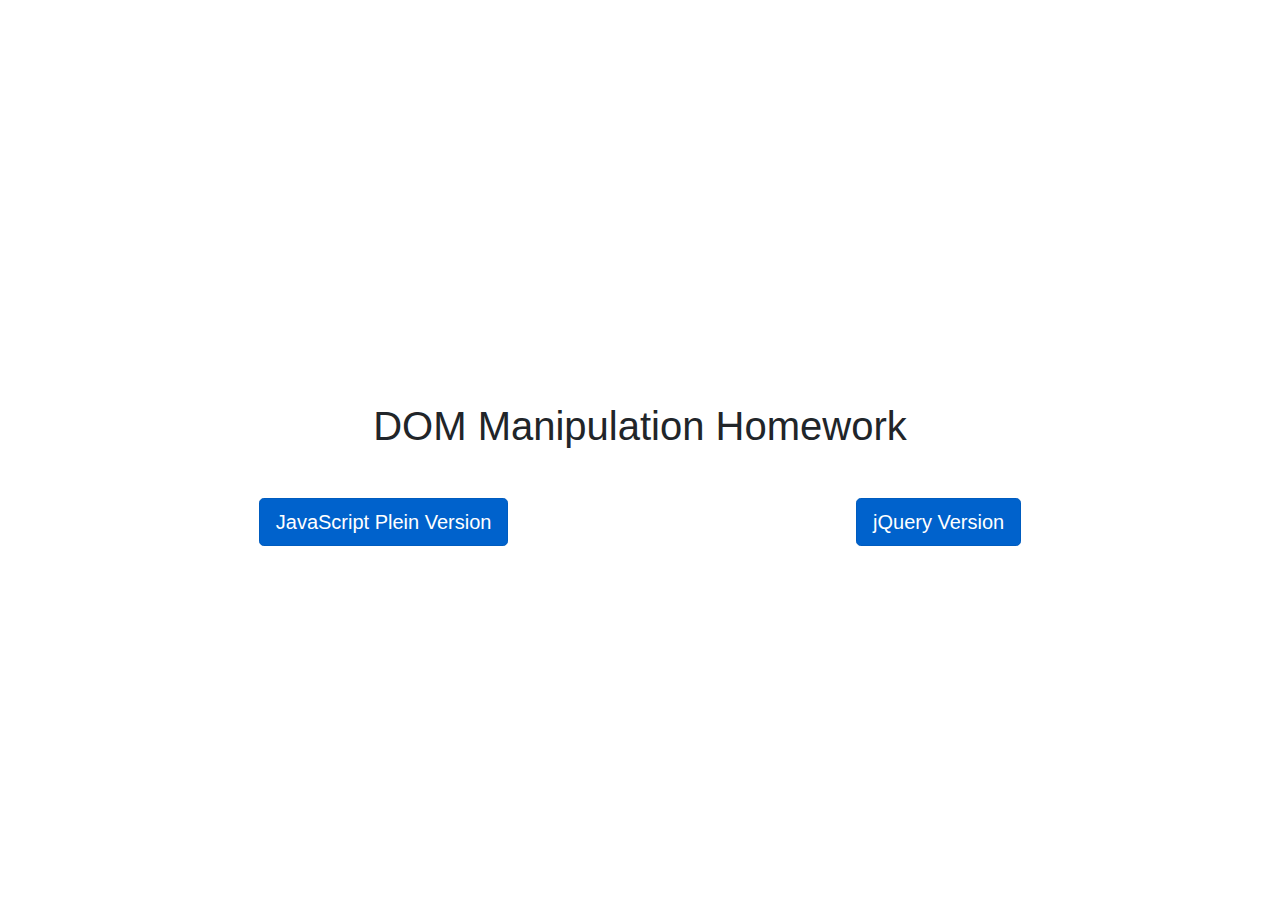
<file: index.html>
<!DOCTYPE html>
<html lang="en">
<head>
    <meta charset="UTF-8">
    <meta name="viewport" content="width=device-width, initial-scale=1.0">
    <title>DOM Manipulation</title>
    <link rel="stylesheet" href="https://stackpath.bootstrapcdn.com/bootstrap/4.5.2/css/bootstrap.min.css" integrity="sha384-JcKb8q3iqJ61gNV9KGb8thSsNjpSL0n8PARn9HuZOnIxN0hoP+VmmDGMN5t9UJ0Z" crossorigin="anonymous">
    <link rel="stylesheet" href="style.css">
</head>
<body>
    <div class="d-flex flex-column justify-content-center align-items-center center-content">
        <h1 class="text-center m-5">DOM Manipulation Homework</h1>
        <div class="container">
            <div class="d-flex justify-content-around">
                <a href="JavaScriptVersion.html" class="btn btn-primary btn-lg active" role="button" aria-pressed="true">JavaScript Plein Version</a>
                <a href="jQueryVersion.html" class="btn btn-primary btn-lg active" role="button" aria-pressed="true">jQuery Version</a>
            </div>
        </div>
    </div>
</body>
</html>
</file>
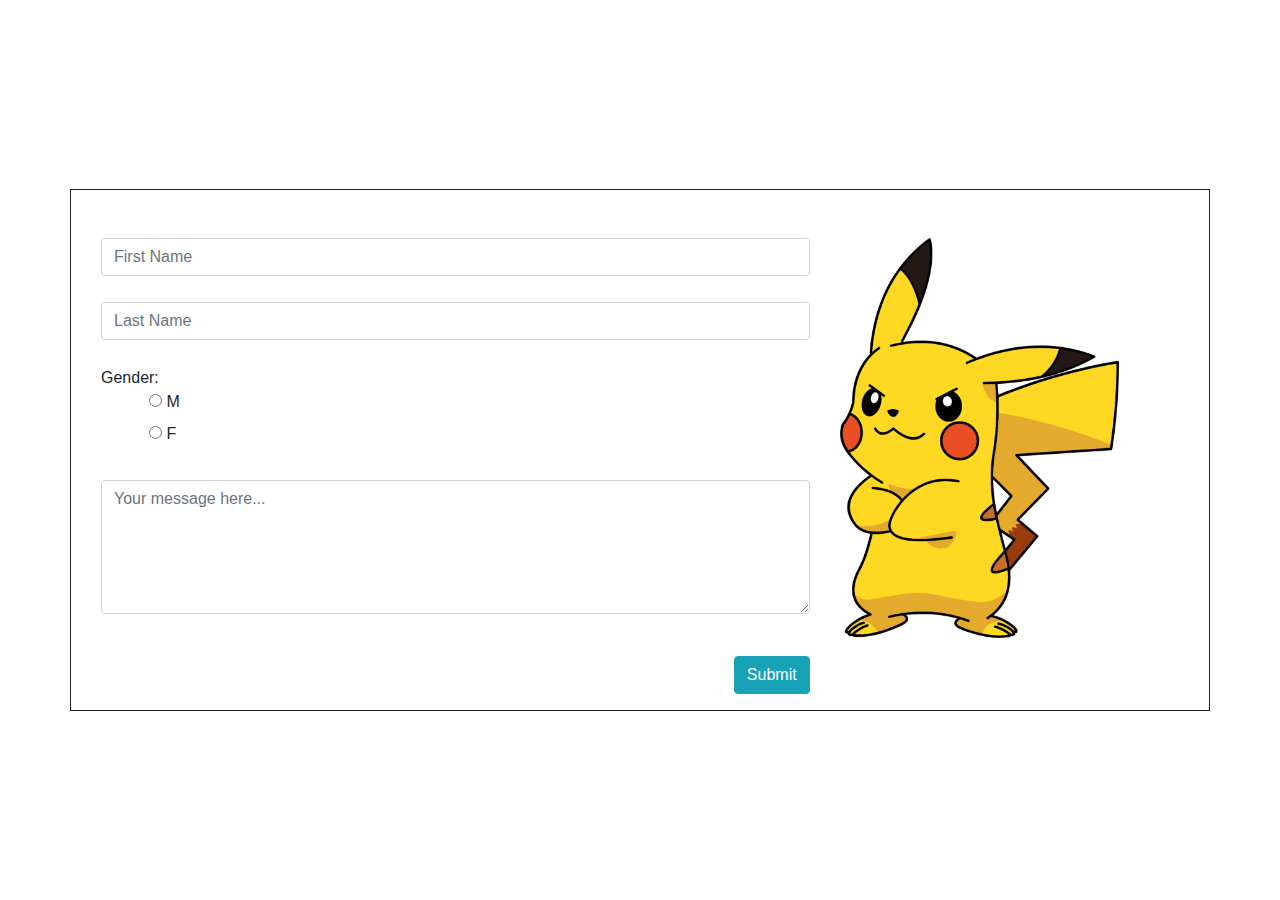
<file: JavaScriptVersion.html>
<!DOCTYPE html>
<html lang="en">
<head>
    <meta charset="UTF-8">
    <meta name="viewport" content="width=device-width, initial-scale=1.0">
    <title>DOM Manipulation homework</title>
    <link rel="stylesheet" href="https://stackpath.bootstrapcdn.com/bootstrap/4.5.2/css/bootstrap.min.css" integrity="sha384-JcKb8q3iqJ61gNV9KGb8thSsNjpSL0n8PARn9HuZOnIxN0hoP+VmmDGMN5t9UJ0Z" crossorigin="anonymous">
    <link rel="stylesheet" href="style.css">
    <script src="JavaScriptVersion.js" defer></script>
</head>
<body>
    <div class="d-flex flex-column justify-content-center align-items-center center-content">
        <div class="success-message col-12">
            <div class="alert alert-success alert-dismissible fade show" role="alert">
                Thank you for contacting us, <span id="contacting-person"></span>.
                <button id="success-msg-close" type="button" class="close" data-dismiss="alert" aria-label="Close">
                  <span aria-hidden="true">&times;</span>
                </button>
              </div>
        </div>
        <div class="container row mr-5 ml-5 content">
            <div class="col-8 mt-5 mb-3">
                <form id="contact-form" action="">
                    <div class="pb-2">
                        <input id="first-name" class="form-control" type="text" placeholder="First Name">
                        <div id="fName-error" class="alert-message">Invalid input! youre first name must contain between 3 and 26 characters, alphabetical only! </div>
                    </div>
                    <div class="pb-2">
                        <input id="last-name" class="form-control" type="text" placeholder="Last Name">
                        <div id="lName-error" class="alert-message">Invalid input! youre last name must contain between 3 and 26 characters, alphabetical only! </div>
                    </div>
                    <div class="row pb-2">
                        <div class="col-12">
                            Gender:
                        </div>
                        <div class="col-12 ml-5">
                            <input class="genderSelect" type="radio" name="gender" id="male" value="male">
                            <label for="male">M</label><br>
                            <input class="genderSelect" type="radio" name="gender" id="female" value="female">
                            <label for="female">F</label>
                        </div>
                        <div id="gender-error" class="alert-message col-12">Gender select is required!</div>
                    </div>
                    <textarea name="" id="message-area" class="form-control" rows="5" placeholder="Your message here..."></textarea>
                    <div id="message-error" class="alert-message">Cannot send an empty message!</div>
                    <input type="button" id="submit-btn" class="btn btn-info mt-4 float-right" value="Submit">
                </form>
            </div>
            <div class="img col-4 mt-5 mb-3">
                <img src="pikachu.png" alt="img" height="400px">
            </div>
        </div>
    </div>
</body>
</html>
</file>
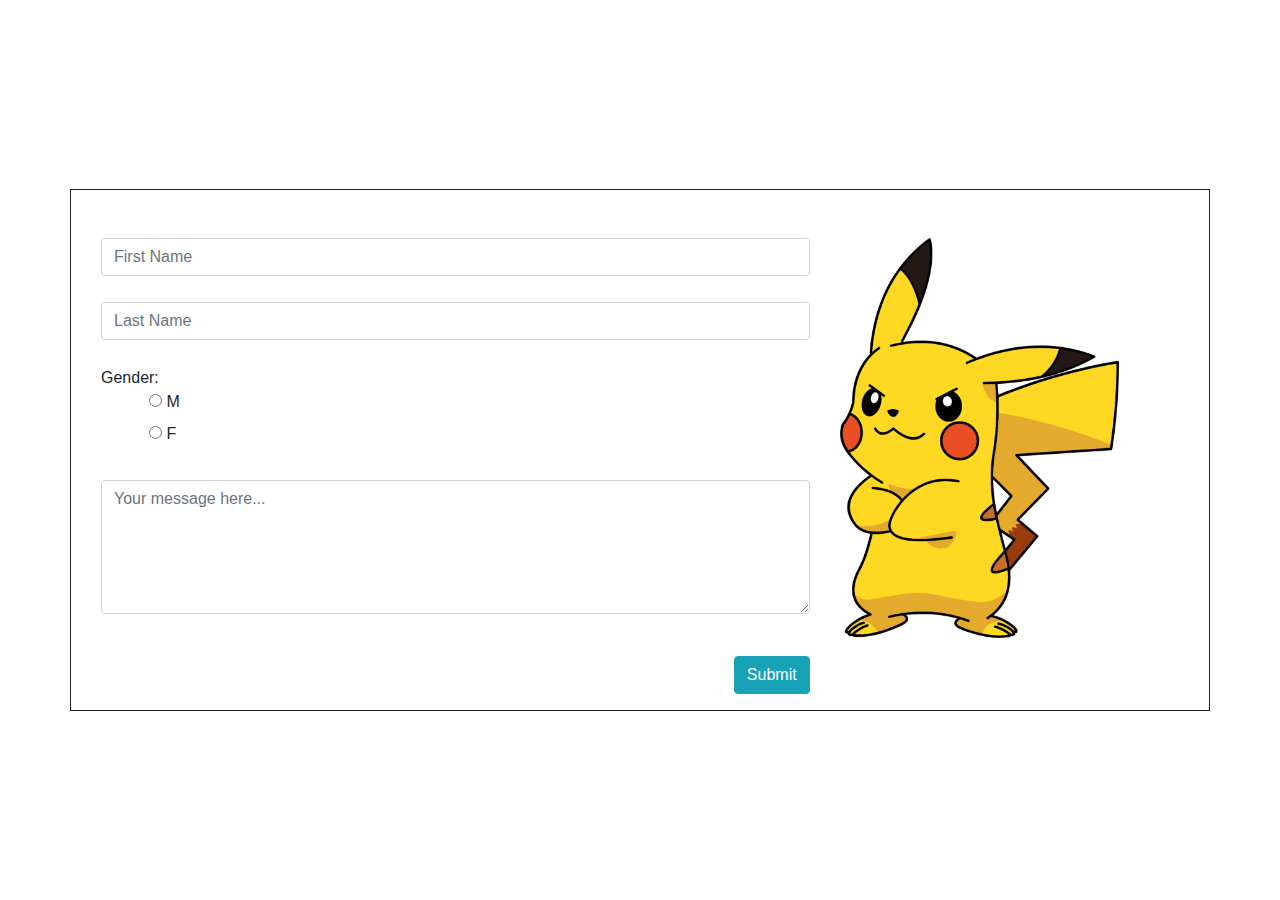
<file: jQueryVersion.html>
<!DOCTYPE html>
<html lang="en">
<head>
    <meta charset="UTF-8">
    <meta name="viewport" content="width=device-width, initial-scale=1.0">
    <title>DOM Manipulation homework</title>
    <link rel="stylesheet" href="https://stackpath.bootstrapcdn.com/bootstrap/4.5.2/css/bootstrap.min.css" integrity="sha384-JcKb8q3iqJ61gNV9KGb8thSsNjpSL0n8PARn9HuZOnIxN0hoP+VmmDGMN5t9UJ0Z" crossorigin="anonymous">
    <link rel="stylesheet" href="style.css">
    <script src="https://code.jquery.com/jquery-3.5.1.min.js" integrity="sha256-9/aliU8dGd2tb6OSsuzixeV4y/faTqgFtohetphbbj0=" crossorigin="anonymous"></script>
    <script src="jQueryVersion.js" defer></script>
</head>
<body>
    <div class="d-flex flex-column justify-content-center align-items-center center-content">
        <div class="success-message col-12">
            <div class="alert alert-success alert-dismissible fade show" role="alert">
                Thank you for contacting us, <span id="contacting-person"></span>.
                <button id="success-msg-close" type="button" class="close" data-dismiss="alert" aria-label="Close">
                  <span aria-hidden="true">&times;</span>
                </button>
              </div>
        </div>
        <div class="container row mr-5 ml-5 content">
            <div class="col-8 mt-5 mb-3">
                <form id="contact-form" action="">
                    <div class="pb-2">
                        <input id="first-name" class="form-control" type="text" placeholder="First Name">
                        <div id="fName-error" class="alert-message">Invalid input! youre first name must contain between 3 and 26 characters, alphabetical only! </div>
                    </div>
                    <div class="pb-2">
                        <input id="last-name" class="form-control" type="text" placeholder="Last Name">
                        <div id="lName-error" class="alert-message">Invalid input! youre last name must contain between 3 and 26 characters, alphabetical only! </div>
                    </div>
                    <div class="row pb-2">
                        <div class="col-12">
                            Gender:
                        </div>
                        <div class="col-12 ml-5">
                            <input type="radio" name="gender" id="male" value="male">
                            <label for="male">M</label><br>
                            <input type="radio" name="gender" id="female" value="female">
                            <label for="female">F</label>
                        </div>
                        <div id="gender-error" class="alert-message col-12">Gender select is required!</div>
                    </div>
                    <textarea name="" id="message-area" class="form-control" rows="5" placeholder="Your message here..."></textarea>
                    <div id="message-error" class="alert-message">Cannot send an empty message!</div>
                    <input type="button" id="submit-btn" class="btn btn-info mt-4 float-right" value="Submit">
                </form>
            </div>
            <div class="img col-4 mt-5 mb-3">
                <img src="pikachu.png" alt="img" height="400px">
            </div>
        </div>
    </div>
</body>
</html>
</file>
<file: style.css>
.center-content {
    min-height: 100vh;
}

.content {
    border: 1px solid #222;
}

.alert-message {
    color: red;
    font-size: 12px;
    visibility: hidden;
}

.error-box {
    border: 1px solid red;
}

.success-message {
    display: none;
}
</file>
